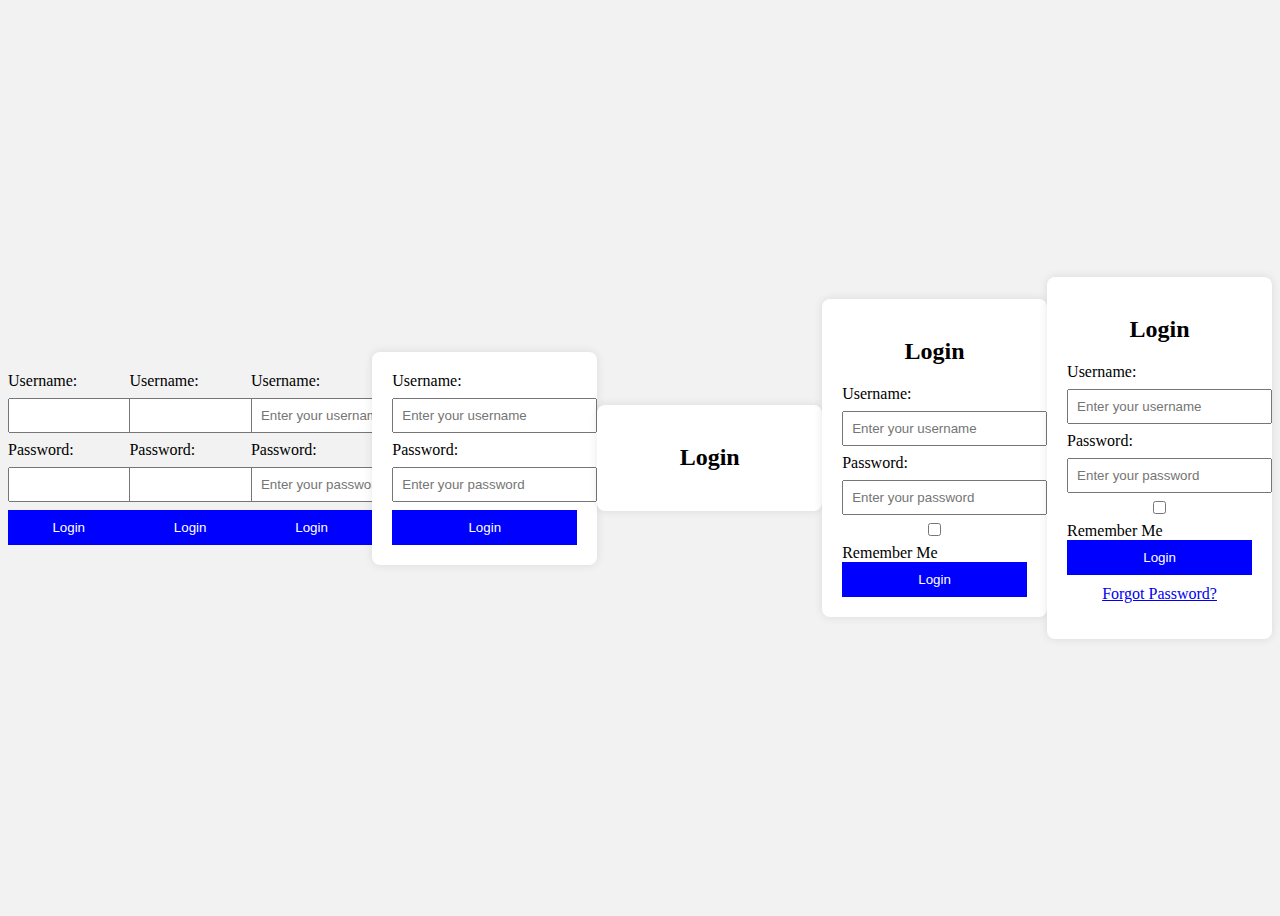
<file: log-in_form/index.html>
<!DOCTYPE html>
<html> <!--1. Basic structure-->
<head>
    <meta character="UTF-8">
    <title>My Personal Webpage</title> <!--2. Page Title-->
    <link rel="stylesheet" href="log-in_form.css">

<form>
    <label>Username:</label>
    <input type="text" name="username">
    <label>Password:</label>
    <input type="password" name="password">
    <button type="submit">Login</button>
</form>

<form> 
    <label for="username">Username:</label> 
    <input type="text" id="username" name="username"> 
    <label for="password">Password:</label> 
    <input type="password" id="password" name="password"> 
    <button type="submit">Login</button> 
</form>

<form> 
    <label for="username">Username:</label> 
    <input type="text" id="username" name="username" placeholder="Enter your username"> 
    <label for="password">Password:</label> 
    <input type="password" id="password" name="password" 
    placeholder="Enter your password"> 
    <button type="submit">Login</button> 
</form> 

<div class="login-box"> 
    <form> 
        <label for="username">Username:</label> 
        <input type="text" id="username" name="username" 
        placeholder="Enter your username"> 
        <label for="password">Password:</label> 
        <input type="password" id="password" name="password" 
        placeholder="Enter your password"> 
        <button type="submit">Login</button> 
    </form> 
</div>

<div class="login-box"> 
    <h2>Login</h2> 
        <form> 
        <!-- inputs and button here --> 
        </form> 
</div>

<div class="login-box"> 
  <h2>Login</h2> 
  <form> 
    <label for="username">Username:</label> 
    <input type="text" id="username" name="username" 
placeholder="Enter your username"> 
 
    <label for="password">Password:</label> 
    <input type="password" id="password" name="password" 
placeholder="Enter your password"> 
 
    <label> 
      <input type="checkbox" name="remember"> Remember Me 
    </label> 
 
    <button type="submit">Login</button> 
  </form> 
</div>

<div class="login-box"> 
  <h2>Login</h2> 
  <form> 
    <label for="username">Username:</label> 
    <input type="text" id="username" name="username" 
placeholder="Enter your username"> 
 
    <label for="password">Password:</label> 
    <input type="password" id="password" name="password" 
placeholder="Enter your password"> 
 
    <label> 
      <input type="checkbox" name="remember"> Remember Me 
    </label> 
 
    <button type="submit">Login</button> 
    <p style="text-align:center; margin-top:10px;"> 
      <a href="#">Forgot Password?</a> 
    </p> 
  </form> 
</div>
</file>
<file: log-in_form/log-in_form.css>
input { 
    display: block; 
    width: 100%; 
    padding: 8px; 
    margin: 8px 0; 
}

button { 
    background-color: blue; 
    color: white; 
    padding: 10px; 
    width: 100%; 
    border: none; 
    cursor: pointer; 
} 

button:hover { 
    background-color: darkblue; 
}

body { 
    display: flex; 
    justify-content: center; 
    align-items: center; 
    height: 100vh; 
    background-color: #f2f2f2; 
} 

.login-box { 
    width: 300px; 
    padding: 20px; 
    background: white; 
    border-radius: 8px; 
    box-shadow: 0 0 10px rgba(0,0,0,0.1); 
}

h2 { 
    text-align: center; 
    margin-bottom: 20px; 
}
</file>
